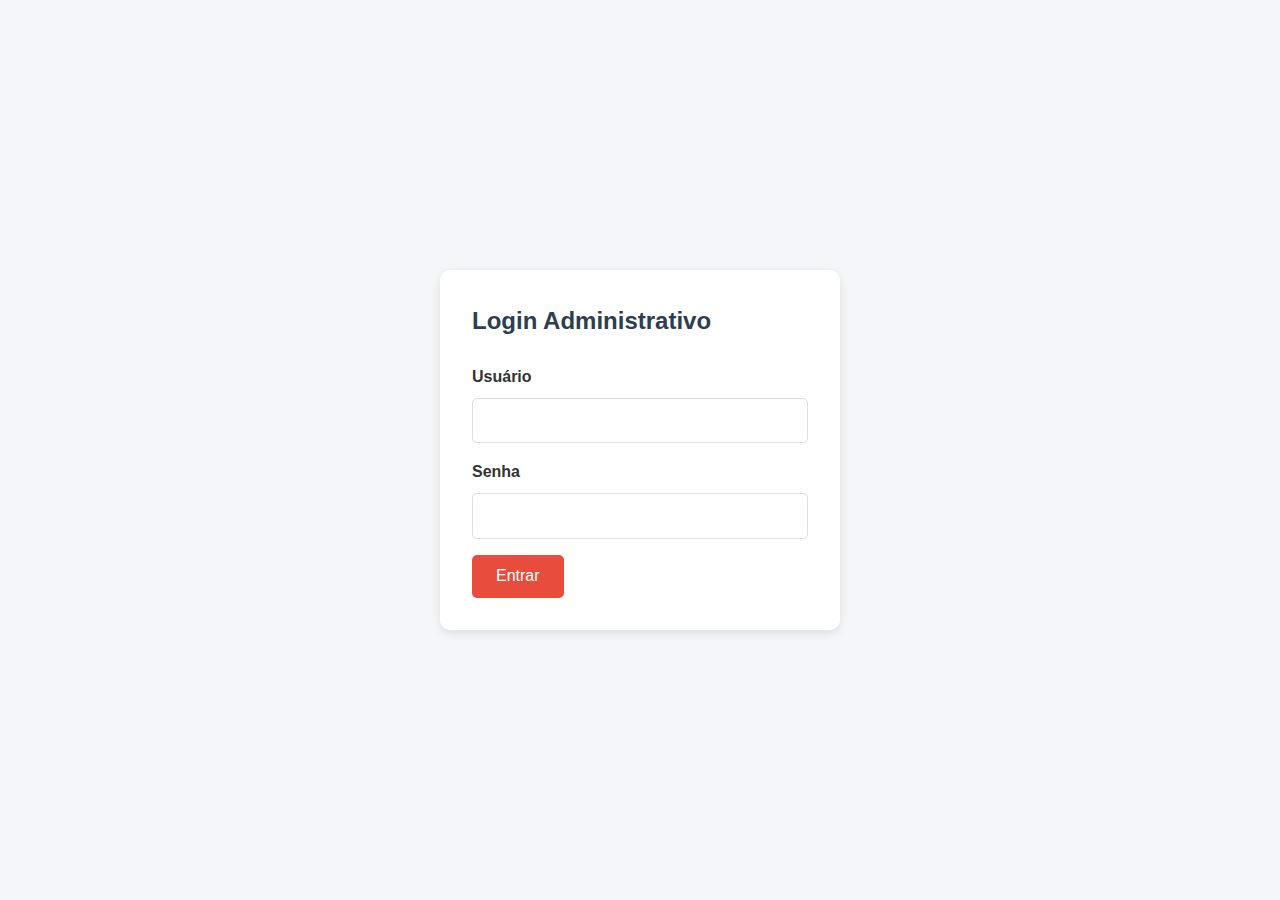
<file: admin.html>
<!DOCTYPE html>
<html lang="pt-BR">
<head>
    <meta charset="UTF-8">
    <meta name="viewport" content="width=device-width, initial-scale=1.0">
    <title>Hotel Paraíso - Administração</title>
    <link rel="stylesheet" href="admin.css">
</head>
<body>
    <div class="login-container" id="loginContainer">
        <form id="loginForm" class="login-form">
            <h2>Login Administrativo</h2>
            <div class="form-group">
                <label for="username">Usuário</label>
                <input type="text" id="username" required>
            </div>
            <div class="form-group">
                <label for="password">Senha</label>
                <input type="password" id="password" required>
            </div>
            <button type="submit">Entrar</button>
        </form>
    </div>

    <div class="admin-panel" id="adminPanel" style="display: none;">
        <header>
            <nav>
                <div class="logo">Hotel Paraíso - Admin</div>
                <button id="logoutBtn" class="logout-btn">Sair</button>
            </nav>
        </header>

        <main>
            <section class="bookings-management">
                <h2>Gerenciamento de Reservas</h2>
                <div class="booking-filters">
                    <select id="statusFilter">
                        <option value="all">Todas as Reservas</option>
                        <option value="pendente">Pendentes</option>
                        <option value="confirmada">Confirmadas</option>
                        <option value="cancelada">Canceladas</option>
                    </select>
                </div>
                <div class="booking-list" id="bookingList"></div>
            </section>

            <section class="rooms-management">
                <h2>Gerenciamento de Quartos</h2>
                <div class="room-list" id="roomList"></div>
            </section>

            <section class="announcements">
                <h2>Gerenciamento de Anúncios</h2>
                <form id="announcementForm" class="announcement-form">
                    <div class="form-group">
                        <label for="announcementTitle">Título</label>
                        <input type="text" id="announcementTitle" required>
                    </div>
                    <div class="form-group">
                        <label for="announcementContent">Conteúdo</label>
                        <textarea id="announcementContent" required></textarea>
                    </div>
                    <button type="submit">Adicionar Anúncio</button>
                </form>
                <div class="announcement-list" id="announcementList"></div>
            </section>
        </main>
    </div>

    <script src="admin.js"></script>
</body>
</html>
</file>
<file: admin.css>
:root {
    --primary-color: #2c3e50;
    --secondary-color: #e74c3c;
    --text-color: #333;
    --light-bg: #f5f6fa;
    --white: #ffffff;
    --success: #2ecc71;
    --warning: #f1c40f;
    --danger: #e74c3c;
}

* {
    margin: 0;
    padding: 0;
    box-sizing: border-box;
}

body {
    font-family: 'Arial', sans-serif;
    line-height: 1.6;
    color: var(--text-color);
    background-color: var(--light-bg);
}


.login-container {
    height: 100vh;
    display: flex;
    justify-content: center;
    align-items: center;
    background-color: var(--light-bg);
}

.login-form {
    background: var(--white);
    padding: 2rem;
    border-radius: 10px;
    box-shadow: 0 3px 10px rgba(0,0,0,0.1);
    width: 100%;
    max-width: 400px;
}

header {
    background-color: var(--primary-color);
    padding: 1rem;
}

nav {
    display: flex;
    justify-content: space-between;
    align-items: center;
    max-width: 1200px;
    margin: 0 auto;
    padding: 0 1rem;
}

.logo {
    color: var(--white);
    font-size: 1.5rem;
    font-weight: bold;
}

.logout-btn {
    background-color: var(--secondary-color);
    color: var(--white);
    border: none;
    padding: 0.5rem 1rem;
    border-radius: 5px;
    cursor: pointer;
}


main {
    max-width: 1200px;
    margin: 2rem auto;
    padding: 0 1rem;
}

section {
    background: var(--white);
    padding: 2rem;
    border-radius: 10px;
    margin-bottom: 2rem;
    box-shadow: 0 3px 10px rgba(0,0,0,0.1);
}

h2 {
    margin-bottom: 1.5rem;
    color: var(--primary-color);
}


.booking-filters {
    margin-bottom: 1.5rem;
}

.booking-filters select {
    padding: 0.5rem;
    border-radius: 5px;
    border: 1px solid #ddd;
}

.booking-list {
    display: grid;
    gap: 1rem;
}

.booking-card {
    background: var(--light-bg);
    padding: 1.5rem;
    border-radius: 8px;
    position: relative;
}

.booking-card h3 {
    margin-bottom: 1rem;
    color: var(--primary-color);
}

.booking-details {
    display: grid;
    grid-template-columns: repeat(auto-fit, minmax(200px, 1fr));
    gap: 1rem;
    margin-bottom: 1rem;
}

.booking-status {
    display: inline-block;
    padding: 0.25rem 0.5rem;
    border-radius: 3px;
    font-size: 0.9rem;
    font-weight: bold;
}

.status-pendente {
    background-color: var(--warning);
    color: #000;
}

.status-confirmada {
    background-color: var(--success);
    color: var(--white);
}

.status-cancelada {
    background-color: var(--danger);
    color: var(--white);
}

.booking-actions {
    display: flex;
    gap: 0.5rem;
    margin-top: 1rem;
}


.room-list {
    display: grid;
    grid-template-columns: repeat(auto-fit, minmax(300px, 1fr));
    gap: 1.5rem;
}

.room-card {
    background: var(--light-bg);
    border-radius: 8px;
    overflow: hidden;
}

.room-card img {
    width: 100%;
    height: 200px;
    object-fit: cover;
}

.room-info {
    padding: 1rem;
}

.room-actions {
    display: flex;
    gap: 0.5rem;
    margin-top: 1rem;
}


.announcement-form {
    margin-bottom: 2rem;
}

.form-group {
    margin-bottom: 1rem;
}

.form-group label {
    display: block;
    margin-bottom: 0.5rem;
    font-weight: bold;
}

.form-group input,
.form-group textarea {
    width: 100%;
    padding: 0.8rem;
    border: 1px solid #ddd;
    border-radius: 5px;
    font-size: 1rem;
}

.form-group textarea {
    height: 100px;
    resize: vertical;
}

button {
    background-color: var(--secondary-color);
    color: var(--white);
    border: none;
    padding: 0.8rem 1.5rem;
    border-radius: 5px;
    cursor: pointer;
    font-size: 1rem;
    transition: background-color 0.3s ease;
}

button:hover {
    background-color: #c0392b;
}

.announcement-list {
    display: grid;
    gap: 1rem;
}

.announcement-item {
    background: var(--light-bg);
    padding: 1rem;
    border-radius: 8px;
    position: relative;
}

.announcement-item button {
    position: absolute;
    top: 1rem;
    right: 1rem;
    padding: 0.5rem;
    font-size: 0.9rem;
}


@media (max-width: 768px) {
    .room-list {
        grid-template-columns: 1fr;
    }
    
    .booking-details {
        grid-template-columns: 1fr;
    }
}
</file>
